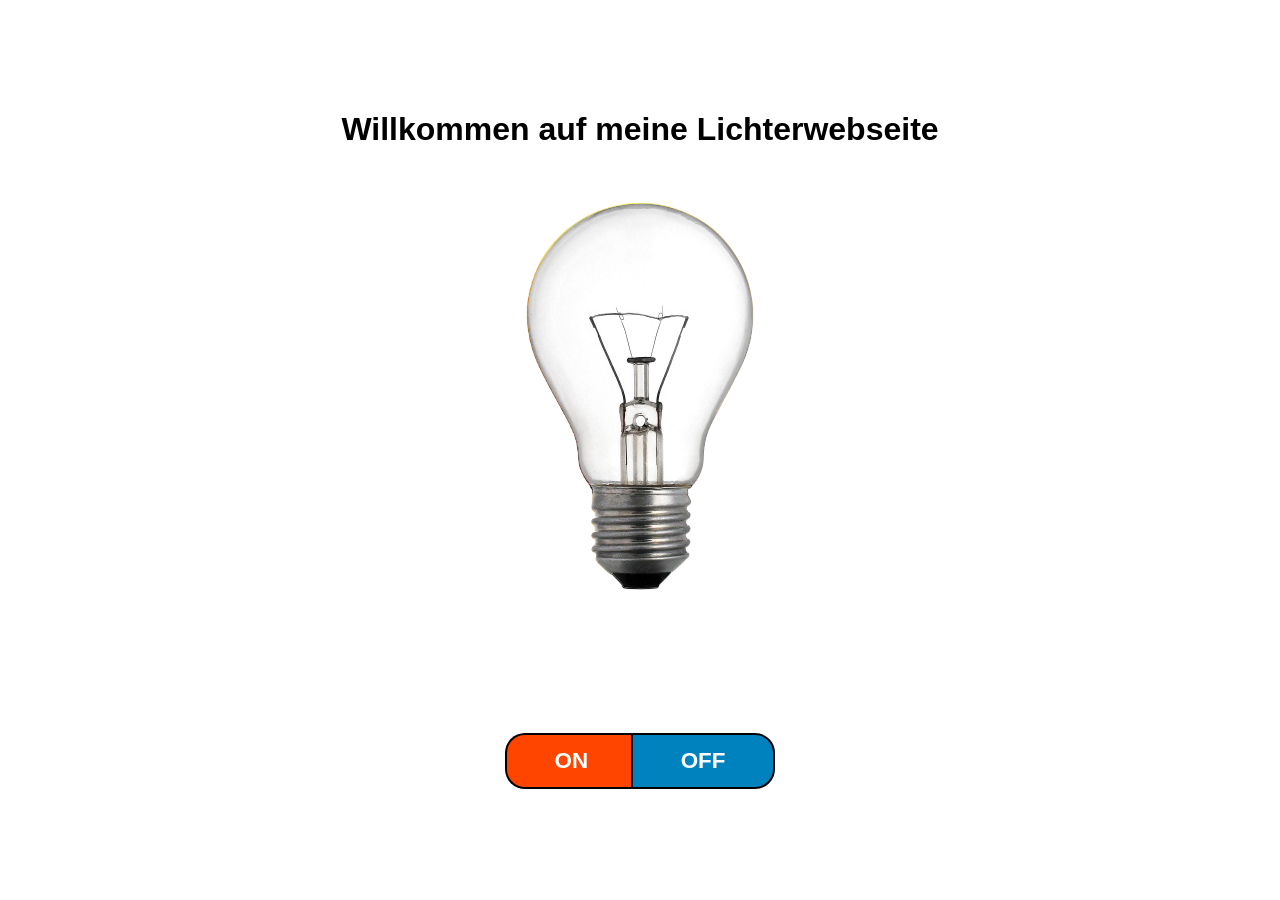
<file: lightbulp.html>
<!DOCTYPE html>
<html lang="en">
  <head>
    <meta charset="UTF-8" />
    <meta http-equiv="X-UA-Compatible" content="IE=edge" />
    <meta name="viewport" content="width=device-width, initial-scale=1.0" />
    <title>Lightbulb</title>
    <link rel="stylesheet" href="lightbulp.css" />
  </head>
  <body>
    <div class="container">
      <div class="lightbulb">
        <h1 id="text">Willkommen auf meine Lichterwebseite</h1>
        <img
          src="on.png" alt="" id="dark_bulb"/>
        <img
          src="off.png"/>
      </div>
      <div class="button_container">
        <button id="switch_on" onclick="switch_on();">on</button>
        <button id="switch_off" onclick="switch_off();">off</button>
      </div>
    </div>
    <script src="lightbulp.js"></script>
  </body>
</html>
</file>
<file: lightbulp.css>
* {
    box-sizing: border-box;
    margin: 0;
    padding: 0;
}

body {
    transition: all 500ms;
}

:root {
    font-family: Arial, Helvetica, sans-serif;
}
.container {
    width: 100vw;
    height: 100vh;
    display: grid;
    place-items: center;
}

img {
    width: 300px;
    height: 400px;
    transition: all 500ms;
}

.lightbulb {
    position: relative;
    min-height: 400px;
}

.lightbulb img {
    position: absolute;
    left: 50%;
    transform: translateX(-50%);
}

#text{
    text-align: center;
    margin-bottom: 3rem;
}


button {
    display: inline-block;
    padding: 0.8rem 3rem;
    font-size: 1.4rem;
    text-transform: uppercase;
    font-weight: bold;
    border: 2px solid black;
    transition: all 200ms;
    cursor: pointer;
}

#switch_on {
    background-color: orangered; 
    border-radius: 20px 0 0 20px;
    border-right: 2px;
    color: white;
    
}

#switch_off {
    background-color: rgb(0, 130, 190);
    border-radius: 0px 20px 20px 0px;
    margin-left: -10px;
    color: white;
}


 #switch_on:hover , #switch_off:hover{
    transform: scale(0.94);
    color: white;
}

button:disabled {
    color: transparent !important;
}

#switch_on:hover:disabled , #switch_off:hover:disabled {
    cursor: not-allowed;
    transform: none;
    color: transparent;
}
</file>
